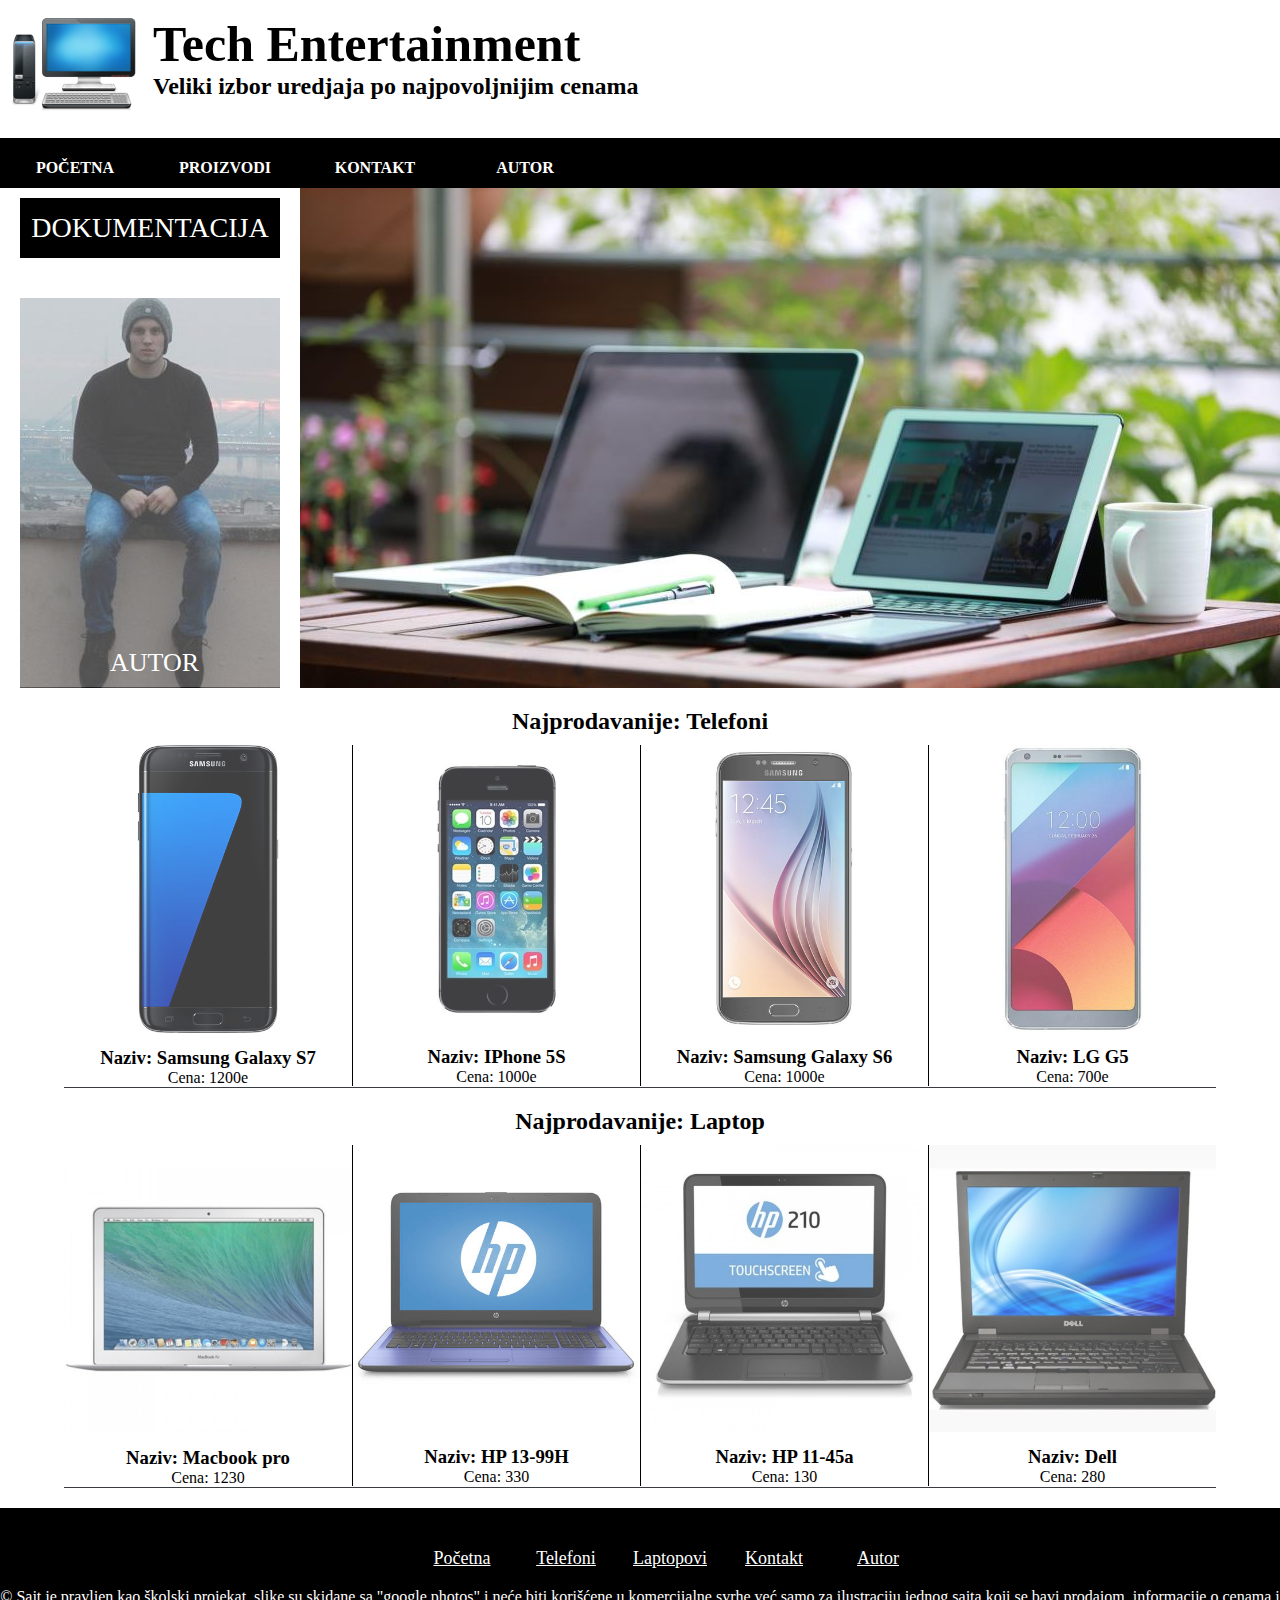
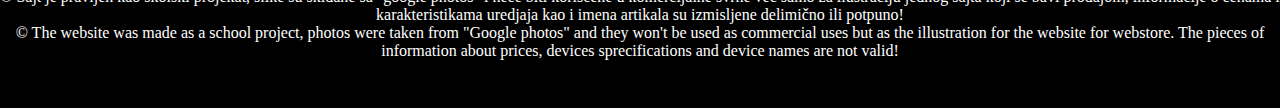
<file: index.html>
<!DOCTYPE html>
<html>
	<head>
		<title>Tech Entertainment | Najprodavaniji laptopovi i telefoni</title>
		<meta charset="UTF-8">
		<meta name="description" content="Tech Entertainment veliki izbor: laptopovi i telefoni"/>
		<meta name="keywords" content="Tech, Entertainment, Laptopovi, Telefoni, Tech Entertainment"/>
		<link rel="stylesheet" type="text/css" href="style.css"/>
		<link rel="shortcut icon" href="images/logo.ico"/>
		<script src="js/jquery-3.3.1.min.js"></script>
	</head>
	<body>
		<div id="header">
				<div id="logo">
					<a href="index.html"><img src="images/logo.png" alt="PC"/></a>
				</div>
				<div id="title">
					<h1>Tech Entertainment</h1>
					<h2>Veliki izbor uredjaja po najpovoljnijim cenama</h2>
				</div>
			</div>
		<div class="cleaner">
		</div>
			<div id="navigation">
				<ul id="menu">
					<li><a href="index.html" class="aktivan">Početna</a></li>
					<li><a href="#">Proizvodi</a>
						<ul>
							<li><a href="telefoni.html">Telefoni</a></li>
							<li><a href="laptop.html">Laptopovi</a></li>
						</ul>
					</li>
					<li><a href="kontakt.html">Kontakt</a></li>
					<li><a href="autor.html">Autor</a></li>
				</ul>
			</div>
			<div class="cleaner">
			</div>
		<div id="regionSlider">	
		<div id="pitanje">
			<div id="content">
				<a href="dokumentacija.pdf">DOKUMENTACIJA</a>
				<a href ="autor.html"><span>AUTOR</span><img src="images/autorIndex.jpeg"></a>
				
			</div>
		</div>
		<div id="slider">
			<img src="images/slider/1.jpg" alt="pc" class="show"/>
			<img src="images/slider/2.jpg" alt="pc"/>
			<img src="images/slider/3.jpg" alt="pc"/>
		</div>
		</div>
		<div class="cleaner">
		</div>
		<div id="sadrzaj">
			<div class="paket" id="najFon">	
			</div>
			<div class="cleaner">
			</div>
			<div class="paket" id="najLap">	
			</div>
			<div class="cleaner">
			</div>
			<div class="paket">	
			</div>
			<div class="cleaner">
			</div>
		</div>
		<div class="cleaner">
		</div>
		<div id="footer">
			<ul id="menuFooter">
				<li><a href="index.html">Početna</a></li>
				<li><a href="telefoni.html">Telefoni</a></li>
				<li><a href="laptop.html">Laptopovi</a></li>
				<li><a href="kontakt.html">Kontakt</a></li>
				<li><a href="autor.html">Autor</a></li>
			</ul>
			<p>&copy; Sajt je pravljen kao školski projekat, slike su skidane sa "google photos" i neće biti korišćene u komercijalne svrhe već samo za ilustraciju jednog sajta koji se bavi prodajom, informacije o cenama i karakteristikama uredjaja kao i imena artikala su izmisljene delimično ili potpuno! </br>
			&copy; The website was made as a school project, photos were taken from "Google photos" and they won't be used as commercial uses but as the illustration for the website for webstore. The pieces of information about prices, devices sprecifications and device names are not valid! </p>
			
		</div>
		
		<script type="text/javascript" src="js/index.js"></script>
		<script type="text/javascript" src="js/script.js"></script>
	</body>
</html>
</file>
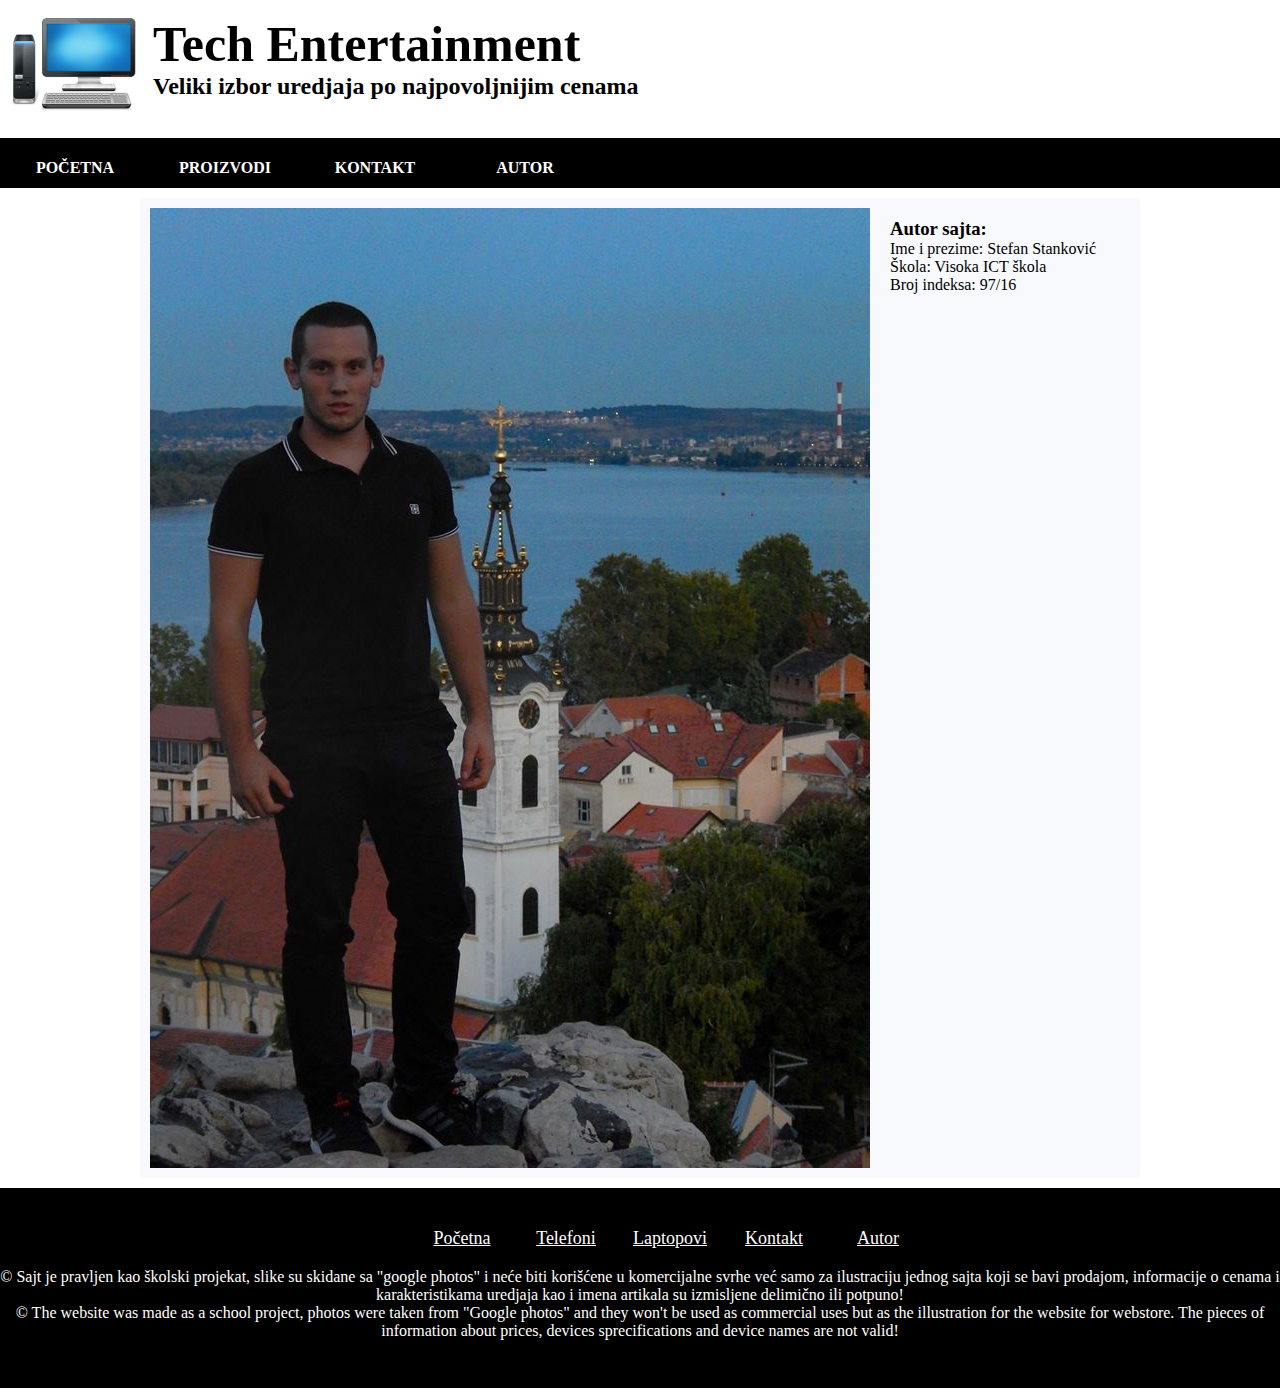
<file: autor.html>
<!DOCTYPE html>
<html>
	<head>
		<title>Tech Entertainment | Autor, Ime i prezime</title>
		<meta charset="UTF-8">
		<meta name="description" content="Autor Tech Entertainment ime i prezime, broj indeksa"/>
		<meta name="keywords" content="Tech, Entertainment, Autor, Ime, Prezime"/>
		<link rel="stylesheet" type="text/css" href="style.css"/>
		<link rel="shortcut icon" href="images/logo.ico"/>
		<script src="https://ajax.googleapis.com/ajax/libs/jquery/3.3.1/jquery.min.js"></script>
	</head>
	<body>
		<div id="header">
				<div id="logo">
					<a href="index.html"><img src="images/logo.png" alt="PC"/></a>
				</div>
				<div id="title">
					<h1>Tech Entertainment</h1>
					<h2>Veliki izbor uredjaja po najpovoljnijim cenama</h2>
				</div>
			</div>
		<div class="cleaner">
		</div>
			<div id="navigation">
				<ul id="menu">
					<li><a href="index.html" class="aktivan">Početna</a></li>
					<li><a href="#">Proizvodi</a>
						<ul>
							<li><a href="telefoni.html">Telefoni</a></li>
							<li><a href="laptop.html">Laptopovi</a></li>
						</ul>
					</li>
					<li><a href="kontakt.html">Kontakt</a></li>
					<li><a href="autor.html">Autor</a></li>
				</ul>
			</div>
			<div class="cleaner">
			</div>
			<div id="sadrzajAutor">
				<div id="slika">
					<img src="images/autor.jpg" alt="stefan stankovic"/>
				</div>
				<div id="Detalji">
					<h3>Autor sajta:</h3>
					<p>Ime i prezime: Stefan Stanković</p>
					<p>Škola: Visoka ICT škola</p>
					<p>Broj indeksa: 97/16</p>
				</div>
			</div>
			<div class="cleaner">
			</div>
			<div id="footer">
			<ul id="menuFooter">
				<li><a href="index.html">Početna</a></li>
				<li><a href="telefoni.html">Telefoni</a></li>
				<li><a href="laptop.html">Laptopovi</a></li>
				<li><a href="kontakt.html">Kontakt</a></li>
				<li><a href="autor.html">Autor</a></li>
			</ul>
			<p>&copy; Sajt je pravljen kao školski projekat, slike su skidane sa "google photos" i neće biti korišćene u komercijalne svrhe već samo za ilustraciju jednog sajta koji se bavi prodajom, informacije o cenama i karakteristikama uredjaja kao i imena artikala su izmisljene delimično ili potpuno! </br>
			&copy; The website was made as a school project, photos were taken from "Google photos" and they won't be used as commercial uses but as the illustration for the website for webstore. The pieces of information about prices, devices sprecifications and device names are not valid! </p>
		</div>
		<script type="text/javascript" src="js/script.js"></script>
	</body>
</html>
</file>
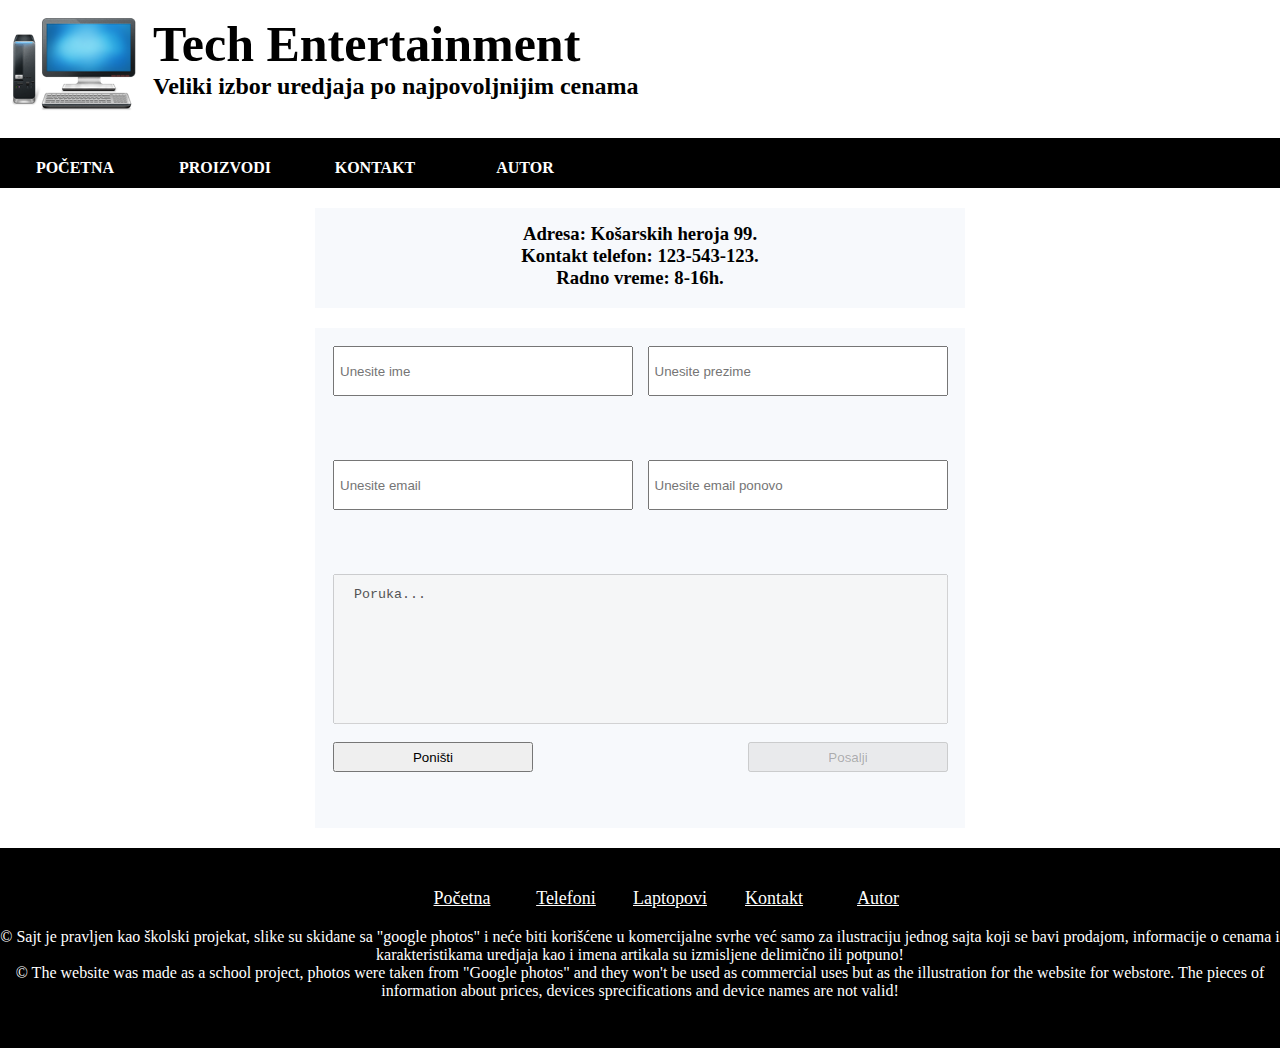
<file: kontakt.html>
<!DOCTYPE html>
<html>
	<head>
		<title>Tech Entertainment | Kontakt, adresa i radno vreme</title>
		<meta charset="UTF-8">
		<meta name="description" content="Tech Entertainment kontakt, adresa i radno vreme"/>
		<meta name="keywords" content="Tech, Entertainment, kontakt, adresa, radno vreme"/>
		<link rel="stylesheet" type="text/css" href="style.css"/>
		<link rel="shortcut icon" href="images/logo.ico"/>
		<script src="https://ajax.googleapis.com/ajax/libs/jquery/3.3.1/jquery.min.js"></script>
	</head>
	<body>
		<div id="header">
				<div id="logo">
					<a href="index.html"><img src="images/logo.png" alt="PC"/></a>
				</div>
				<div id="title">
					<h1>Tech Entertainment</h1>
					<h2>Veliki izbor uredjaja po najpovoljnijim cenama</h2>
				</div>
			</div>
		<div class="cleaner">
		</div>
			<div id="navigation">
				<ul id="menu">
					<li><a href="index.html" class="aktivan">Početna</a></li>
					<li><a href="#">Proizvodi</a>
						<ul>
							<li><a href="telefoni.html">Telefoni</a></li>
							<li><a href="laptop.html">Laptopovi</a></li>
						</ul>
					</li>
					<li><a href="kontakt.html">Kontakt</a></li>
					<li><a href="autor.html">Autor</a></li>
				</ul>
			</div>
			<div class="cleaner">
			</div>
				<div id="info">
					<h3>Adresa: Košarskih heroja 99.</h3>
					<h3>Kontakt telefon: 123-543-123. </h3>
					<h3>Radno vreme: 8-16h. </h3>
				</div>
				<div id="kontakt">
					<form>
						<table>
							<tr>
								<td>
									<input type="text" id="ime" placeholder="Unesite ime" sveTacno="0"/>
									<div id="loseIme">
									</div>
								</td>
								<td>
									<input type="text" id="prezime" placeholder="Unesite prezime" sveTacno="0"/>
									<div id="losePrezime">
									</div>
								</td>
							</tr>
							<tr>
								<td>
									<input type="text" id="email" placeholder="Unesite email" sveTacno="0"/>
									<div id="losEmail">
									</div>
								</td>
								<td>
									<input type="text" id="emailPonovo" placeholder="Unesite email ponovo" sveTacno="0"/>
									<div id="losEmailPonovo">
									</div>
								</td>
							</tr>
							<tr>
								<td colspan="2">
									<textarea id="textpolje" disabled>Poruka...</textarea>
								</td>
							</tr>
							<tr>
								<td>
									<input type="reset" value="Poništi"/>
								</td>
								<td>
									<input type="button" id="potvrdi" value="Posalji" disabled />
								</td>
								
							</tr>
							
						</table>
					</form>
				</div>	
		<div id="footer">
			<ul id="menuFooter">
				<li><a href="index.html">Početna</a></li>
				<li><a href="telefoni.html">Telefoni</a></li>
				<li><a href="laptop.html">Laptopovi</a></li>
				<li><a href="kontakt.html">Kontakt</a></li>
				<li><a href="autor.html">Autor</a></li>
			</ul>
			<p>&copy; Sajt je pravljen kao školski projekat, slike su skidane sa "google photos" i neće biti korišćene u komercijalne svrhe već samo za ilustraciju jednog sajta koji se bavi prodajom, informacije o cenama i karakteristikama uredjaja kao i imena artikala su izmisljene delimično ili potpuno! </br>
			&copy; The website was made as a school project, photos were taken from "Google photos" and they won't be used as commercial uses but as the illustration for the website for webstore. The pieces of information about prices, devices sprecifications and device names are not valid! </p>
		</div>
		<script type="text/javascript" src="js/kontakt.js"></script>
		<script type="text/javascript" src="js/script.js"></script>
	</body>
</html>
</file>
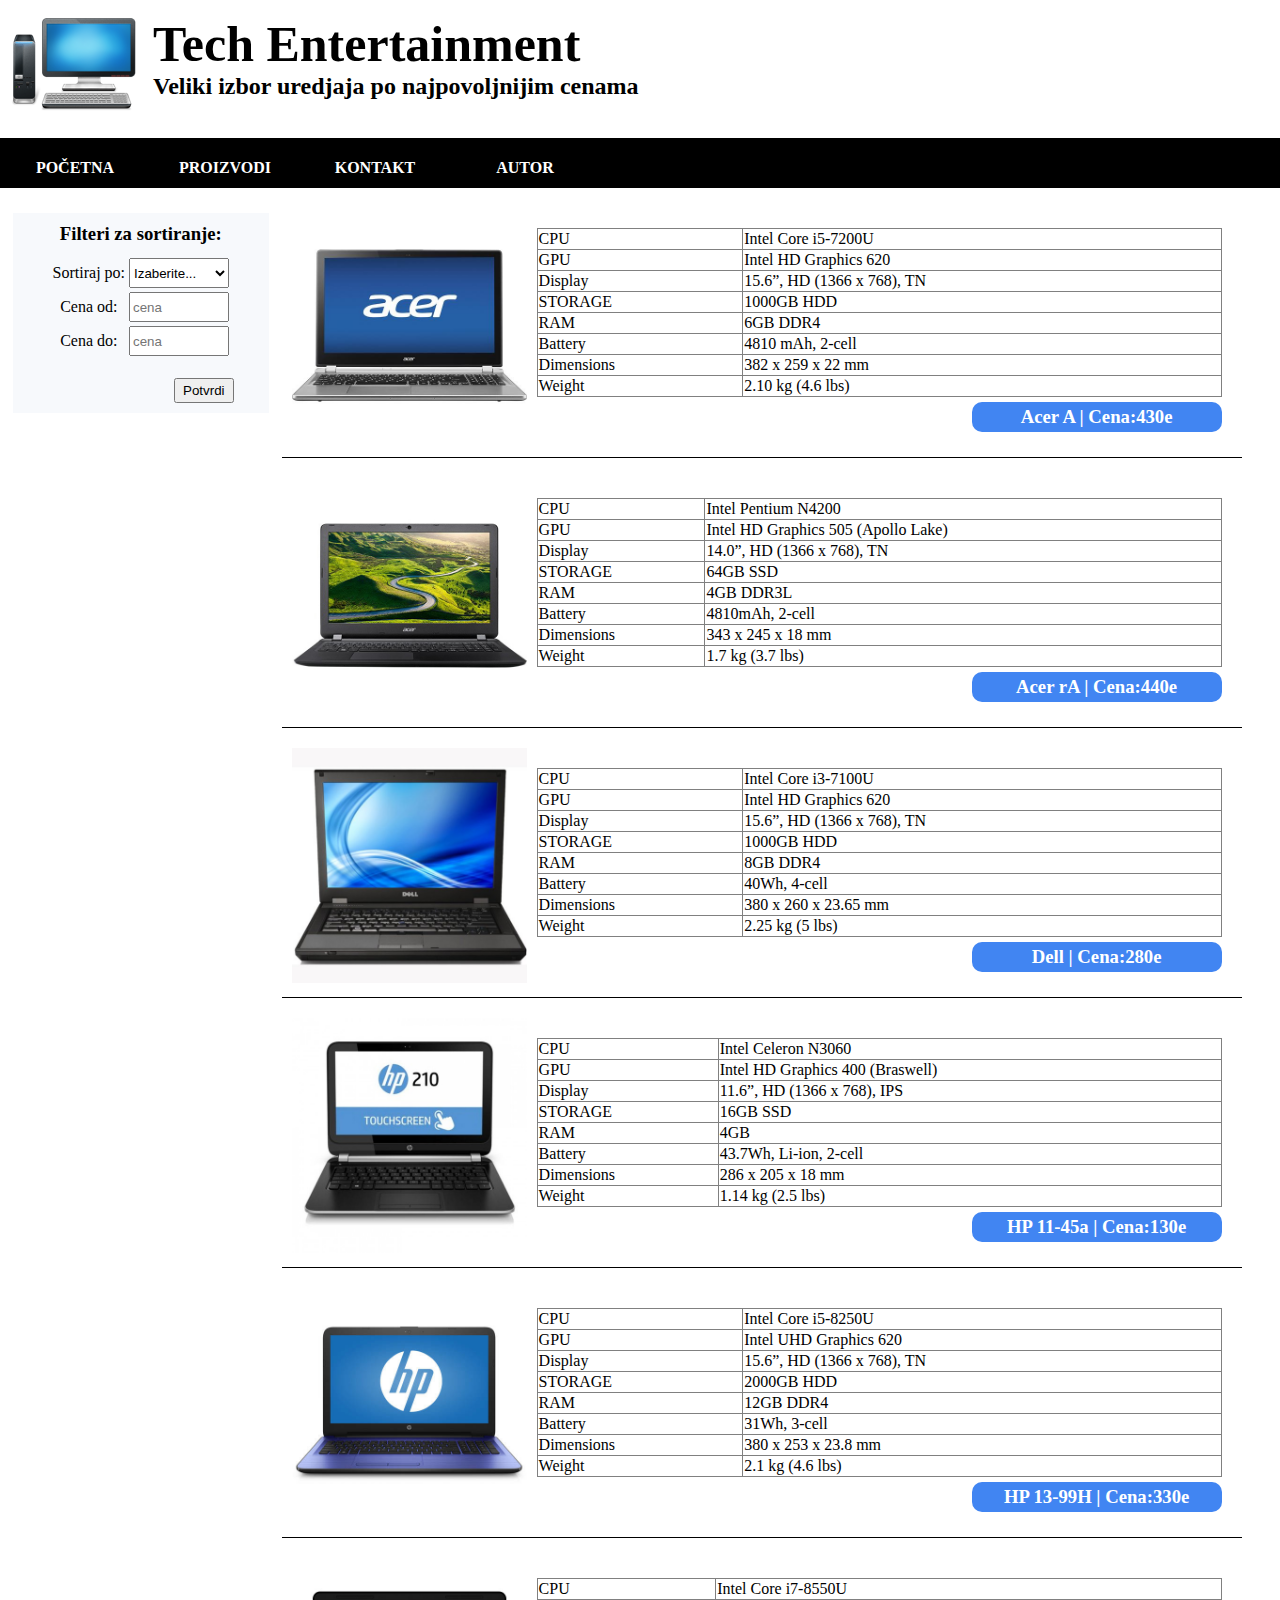
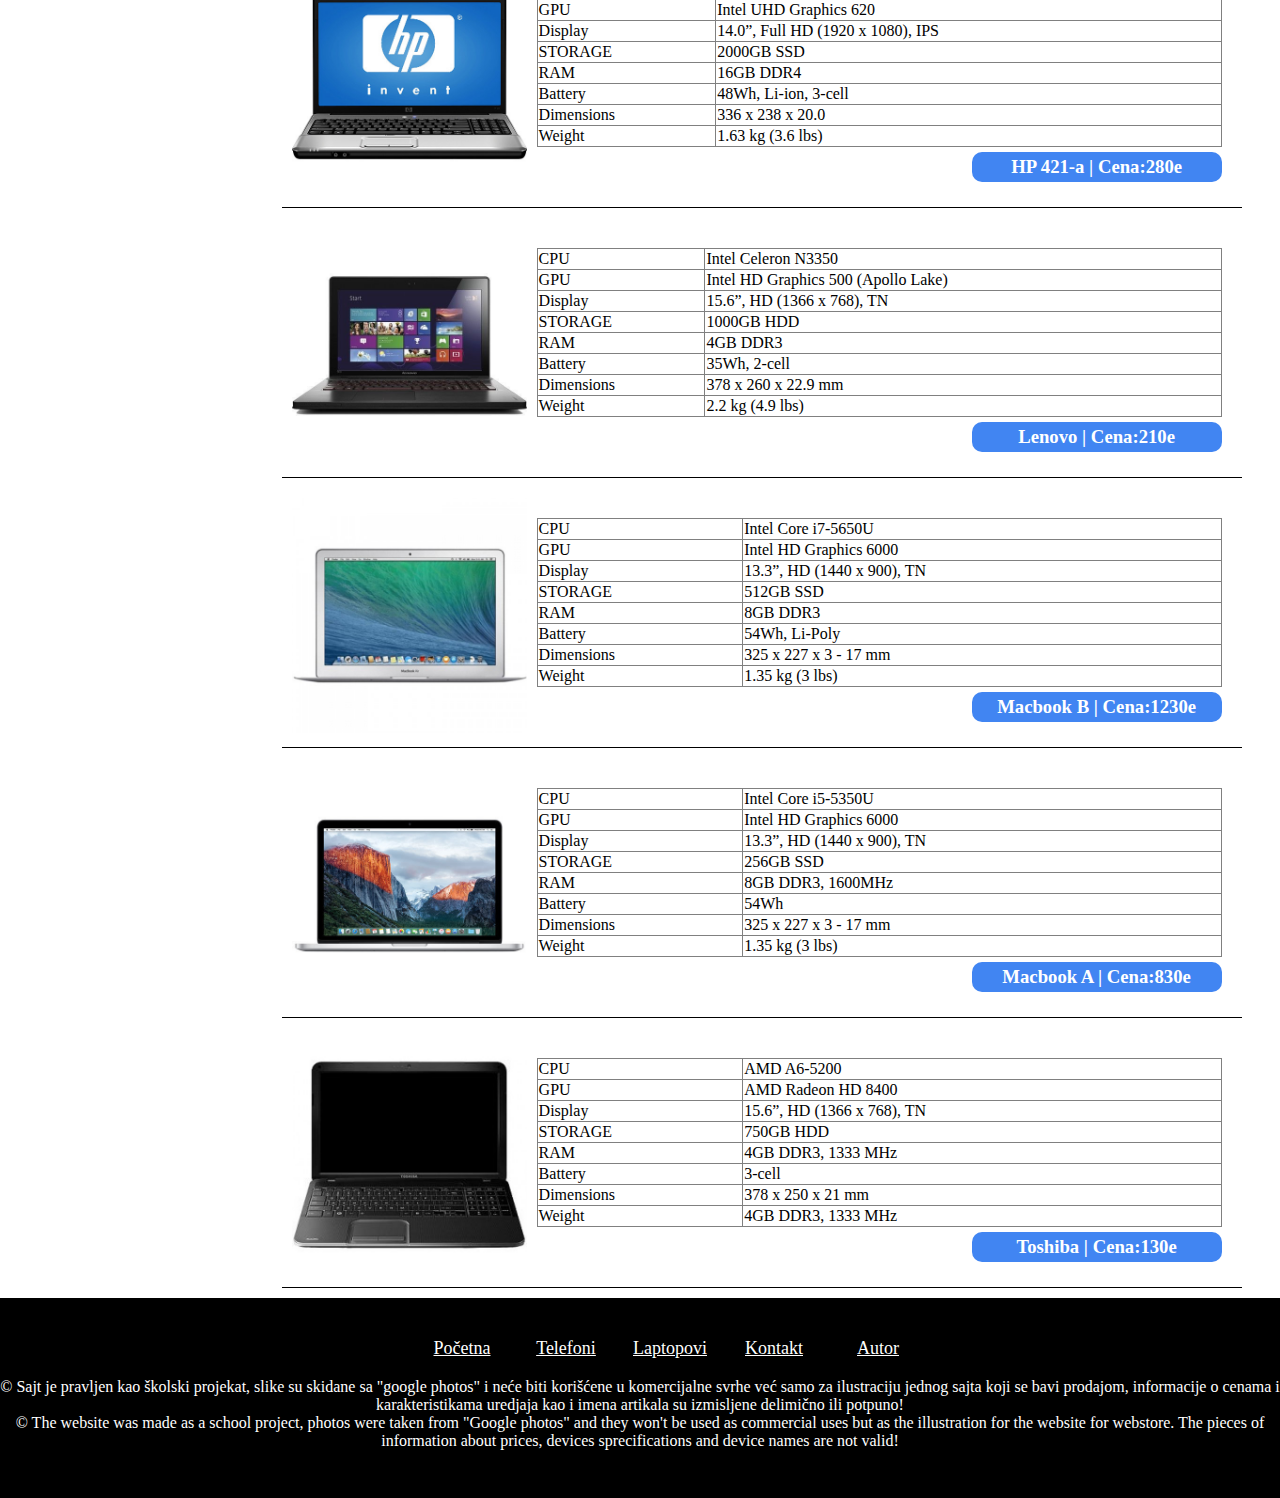
<file: laptop.html>
<!DOCTYPE html>
<html>
	<head>
		<title>Tech Entertainment | Najpovoljnije cene laptopova</title>
		<meta charset="UTF-8">
		<meta name="description" content="Veliki izbor laptopova po najovoljnijim cenama"/>
		<meta name="keywords" content="Tech, Entertainment, laptopovi, veliki, izbor"/>
		<link rel="stylesheet" type="text/css" href="style.css"/>
		<link rel="shortcut icon" href="images/logo.ico"/>
		<script src="https://ajax.googleapis.com/ajax/libs/jquery/3.3.1/jquery.min.js"></script>
	</head>
	<body>
		<div id="header">
				<div id="logo">
					<a href="index.html"><img src="images/logo.png" alt="PC"/></a>
				</div>
				<div id="title">
					<h1>Tech Entertainment</h1>
					<h2>Veliki izbor uredjaja po najpovoljnijim cenama</h2>
				</div>
			</div>
		<div class="cleaner">
		</div>
			<div id="navigation">
				<ul id="menu">
					<li><a href="index.html">Početna</a></li>
					<li><a href="#" class="aktivan">Proizvodi</a>
						<ul>
							<li><a href="telefoni.html" >Telefoni</a></li>
							<li><a href="laptop.html">Laptopovi</a></li>
						</ul>
					</li>
					<li><a href="kontakt.html">Kontakt</a></li>
					<li><a href="autor.html">Autor</a></li>
				</ul>
			</div>
			<div class="cleaner">
			</div>
			<div id="sortbox">
				<h3>Filteri za sortiranje:</h3>
				
				<table>
					<tr>
						<td>
							<p>Sortiraj po:</p>
						</td>
						<td>
							<select id="sortiranje">
								<option value="0"> Izaberite... </option>
								<option value="1"> Ceni rastuće</option>
								<option value="2"> Ceni opadajuće</option>
								<option value="3"> Nazivu A-Z</option>
								<option value="4"> Nazivu Z-A</option>
							</select>
						</td>
					</tr>
					<tr>
						<td>
							<p>Cena od:</p>
						</td>
						<td>
							<input type="text" id="cenaOd" placeholder="cena"/>
						</td>
					</tr>
					<tr>
						<td>
							<p>Cena do:</p>
						</td>
						<td>
							<input type="text" id="cenaDo" placeholder="cena"/>
						</td>
					</tr>
					<tr>
					<td>
					</td>
					</tr>
				</table>
					<input type="button" id="potvrdiFilter" value="Potvrdi"/>
			</div>
			<div id="kontejner">
				
			</div>
			</div>
			<div class="cleaner">
			</div>
			<div id="footer">
			<ul id="menuFooter">
				<li><a href="index.html">Početna</a></li>
				<li><a href="telefoni.html">Telefoni</a></li>
				<li><a href="laptop.html">Laptopovi</a></li>
				<li><a href="kontakt.html">Kontakt</a></li>
				<li><a href="autor.html">Autor</a></li>
			</ul>
			<p>&copy; Sajt je pravljen kao školski projekat, slike su skidane sa "google photos" i neće biti korišćene u komercijalne svrhe već samo za ilustraciju jednog sajta koji se bavi prodajom, informacije o cenama i karakteristikama uredjaja kao i imena artikala su izmisljene delimično ili potpuno! </br>
			&copy; The website was made as a school project, photos were taken from "Google photos" and they won't be used as commercial uses but as the illustration for the website for webstore. The pieces of information about prices, devices sprecifications and device names are not valid! </p>
			
		</div>
		<script type="text/javascript" src="js/laptop.js"></script>
		<script type="text/javascript" src="js/script.js"></script>
	</body>
</html>
</file>
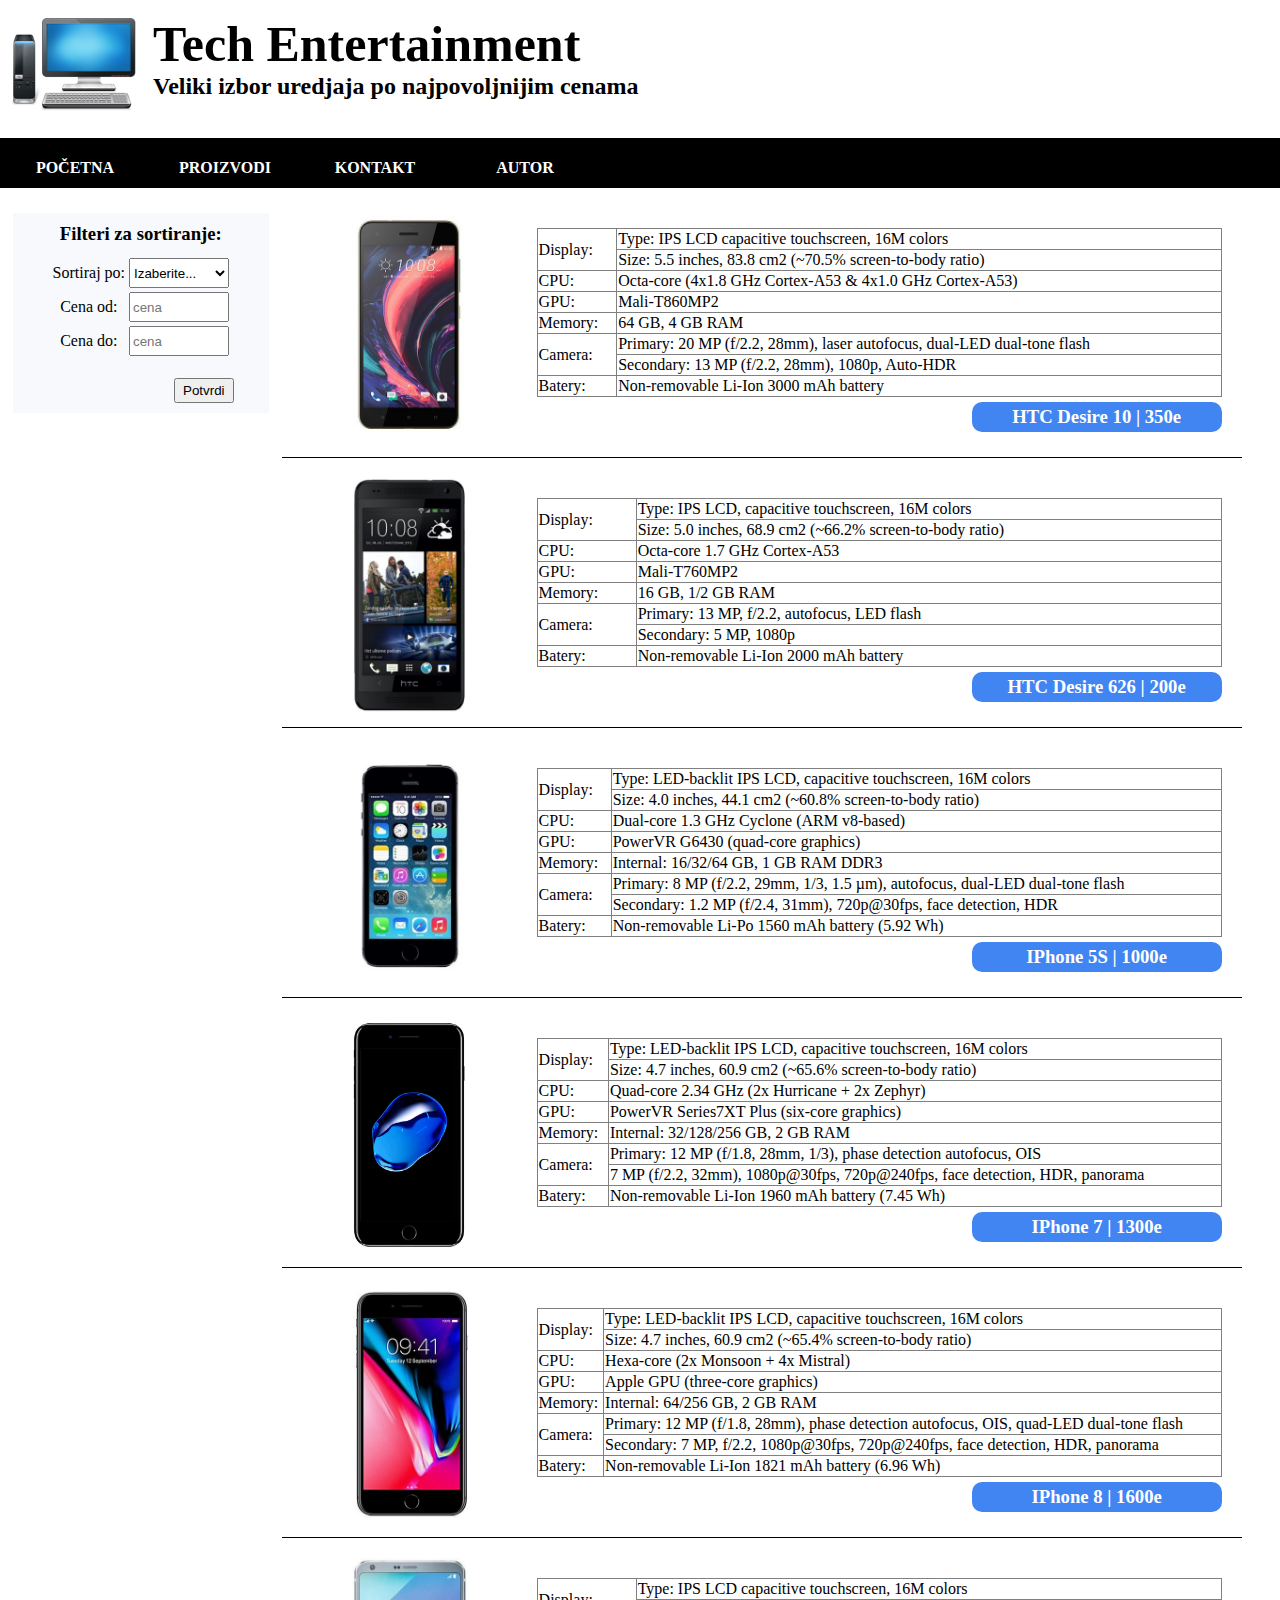
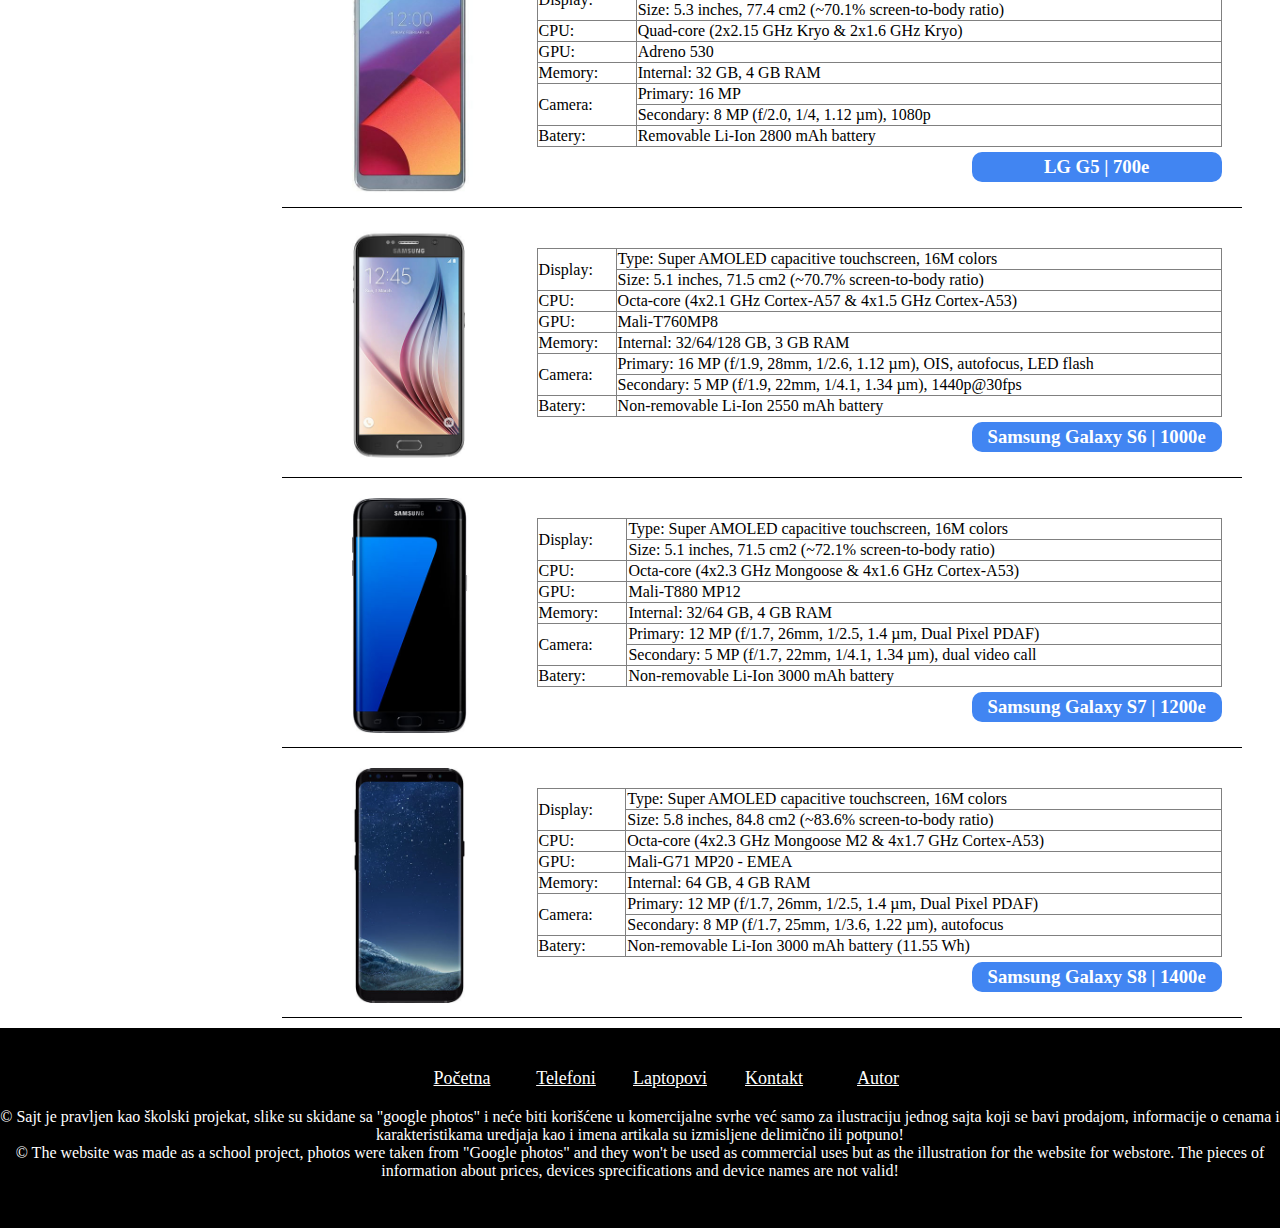
<file: telefoni.html>
<!DOCTYPE html>
<html>
	<head>
		<title>Tech Entertainment | Najpovoljnija cena telefona</title>
		<meta charset="UTF-8">
		<meta name="description" content="Veliki izbor telefona po najovoljnijim cenama"/>
		<meta name="keywords" content="Tech, Entertainment, telefoni, veliki, izbor"/>
		<link rel="stylesheet" type="text/css" href="style.css"/>
		<link rel="shortcut icon" href="images/logo.ico"/>
		<script src="js/jquery-3.3.1.min.js"></script>
	</head>
	<body>
		<div id="header">
				<div id="logo">
					<a href="index.html"><img src="images/logo.png" alt="PC"/></a>
				</div>
				<div id="title">
					<h1>Tech Entertainment</h1>
					<h2>Veliki izbor uredjaja po najpovoljnijim cenama</h2>
				</div>
			</div>
		<div class="cleaner">
		</div>
			<div id="navigation">
				<ul id="menu">
					<li><a href="index.html">Početna</a></li>
					<li><a href="#" class="aktivan">Proizvodi</a>
						<ul>
							<li><a href="telefoni.html" >Telefoni</a></li>
							<li><a href="laptop.html">Laptopovi</a></li>
						</ul>
					</li>
					<li><a href="kontakt.html">Kontakt</a></li>
					<li><a href="autor.html">Autor</a></li>
				</ul>
			</div>
			<div class="cleaner">
			</div>
			<div id="sortbox">
				<h3>Filteri za sortiranje:</h3>
				
				<table>
					<tr>
						<td>
							<p>Sortiraj po:</p>
						</td>
						<td>
							<select id="sortiranje">
								<option value="0"> Izaberite... </option>
								<option value="1"> Ceni rastuće</option>
								<option value="2"> Ceni opadajuće</option>
								<option value="3"> Nazivu A-Z</option>
								<option value="4"> Nazivu Z-A</option>
							</select>
						</td>
					</tr>
					<tr>
						<td>
							<p>Cena od:</p>
						</td>
						<td>
							<input type="number" id="cenaOd" placeholder="cena"/>
						</td>
					</tr>
					<tr>
						<td>
							<p>Cena do:</p>
						</td>
						<td>
							<input type="number" id="cenaDo" placeholder="cena"/>
						</td>
					</tr>
					<tr>
					<td>
					</td>
					</tr>
				</table>
					<input type="button" id="potvrdiFilter" value="Potvrdi"/>
			</div>
			<div id="kontejner">
			 
			</div>
			<div class="cleaner">
			</div>
		<div id="footer">
			<ul id="menuFooter">
				<li><a href="index.html">Početna</a></li>
				<li><a href="telefoni.html">Telefoni</a></li>
				<li><a href="laptop.html">Laptopovi</a></li>
				<li><a href="kontakt.html">Kontakt</a></li>
				<li><a href="autor.html">Autor</a></li>
			</ul>
			<p>&copy; Sajt je pravljen kao školski projekat, slike su skidane sa "google photos" i neće biti korišćene u komercijalne svrhe već samo za ilustraciju jednog sajta koji se bavi prodajom, informacije o cenama i karakteristikama uredjaja kao i imena artikala su izmisljene delimično ili potpuno! </br>
			&copy; The website was made as a school project, photos were taken from "Google photos" and they won't be used as commercial uses but as the illustration for the website for webstore. The pieces of information about prices, devices sprecifications and device names are not valid! </p>
			
		</div>
		<script type="text/javascript" src="js/telefoni.js"></script>
		<script type="text/javascript" src="js/script.js"></script>
	</body>
</html>
</file>
<file: style.css>
*
{
	margin:0 auto;
	padding:0 auto;
	box-sizing:border-box;
}
#header{
	width:100%;
	height:138px;
	background-color:#fff;
	
}
#logo{
	float:left;
	margin-left:10px;
}
#title{
	width:500px;
	float:left;
	margin:15px;
}
body{
	background-color:#fff;
}
.cleaner
{
	clear:both;
}
h1{
	font-size:50px;
	color:#000000;
}
h2, h3, p{
	color:#000;
}
p{
	font-size:16px;
}
a{
	text-decoration:none;
}

#navigation{
	background-color:#000;
	width:100%;
	height:50px;
	
}
#navigation ul li{
	display:inline-block;
	width:150px;
	height:50px;
	line-height:50px;
	text-align:center;
	font-weight:bold;
	text-transform:uppercase;
	
}

#navigation ul li a{
	display:inherit;
	width:150px;
	height:50px;
	background-color:#000;
	color:#fff;
}


#navigation ul li a:hover{
	background-color:#f7f9fc;
	color:#000;
}
.aktivan{
	background-color:#4185f2;
	color:#000;
}

#regionSlider{
	width:1300px;
	height:300px;
	
}

#pitanje{
	width:300px;
	height:500px;
	float:left;
	padding:10px;
	background-color:#fff;
}
#content{
	width:260px;
	height:490px;
	border-bottom:1px solid #383b3f;
}
#content a:first-of-type
{
	display:block;
	width:260px;
	height:60px;
	background-color:#000;
	color:#fff;
	line-height:60px;
	text-align:center;
	font-size:28px;
	margin-bottom:10px;
}
#content a:first-of-type:hover
{
	background-color:#f7f9fc;
	color:#000;
}
#content a img
{
	opacity:0.7;
	box-sizing:borer-box;
}
#content a img:hover
{
	opacity:1;
	box-sizing:borer-box;
}
#content span
{
	position:relative;
	z-index:1;
	top:380px;
	left:90px;
	color:#fff;
	font-size:26px;
}
#slider{
	float:right;
	width:1000px;
	overflow: hidden;
	height:500px;
}
#photos img {
  display: none;
}

#photos .show {
  display: inline;
}
.paket{
	width:90%;
	padding-top:10px;
	border:none;
}
#sadrzaj > .paket ~ .paket {
	border-top:1px solid #383b3f;
}

.naslov{
	width:100%;
	text-align:center;
	margin-top:10px;
}
.naslov h2{
	color:#000;
}
.box{
	width:25%;
	margin-top:10px;
	float:left;
	border:none;
	
}
.paket > .box ~ .box {
	
	border-left:1px solid #000;
}
.slika
{
	width:100%;
	opacity:0.75;
}
.boxSadrzaj
{
	width:100%;
	margin-top:10px;
	text-align:center;
}

#footer{
	width:100%;
	height:200px;
	background-color:#000;
	text-align:center;
	margin-top:10px;
	
}
#footer p{
	margin-top:20px;
	color: white;
}
#menuFooter{
	 list-style: none;
}
#menuFooter li {
	display:inline-block;
	width:100px;
	height:30px;
}
#menuFooter li a{
	display:inline-block;
	color:#fff;
	text-decoration:none;
	width:100px;
	height:30px;
	text-decoration:underline;
	margin-top:40px;
	margin-left:10px;
	font-size:18px;
}
#menuFooter li a:hover{
	color:#383b3f;
}

#menu {
  position: absolute;
}

#menu, #menu ul {
  padding: 0;
  margin: 0;
  list-style: none;
}

#menu li {
  float: left;
  background: #000;
  color:#fff;
}

#menu a {
  display: block;
  padding: 5px;
  width: 130px;
  
}

#menu li ul {
  position: absolute;
  left: -999em;
  width: 140px;
}
#menu li:hover ul, #menu li ul:hover {
  left:auto;
  color:fff;
}

#sortbox{
	width:20%;
	height:200px;
	margin-top:25px;
	float:left;
	margin-left:1%;
	padding:10px;
	background-color:#f7f9fc;
	text-align:center;
}

#kontejner{
	width:75%;
	height:inherit;
	float:right;
	margin-right:3%;
	box-sizing: border-box;
}
.kutija{
	width:100%;
	margin-top:10px;
	padding:10px;
	background-color:white;
	border-bottom:1px solid #000;
}
.kutijaSadrzaj{
	display:block;
	width:75%;
	float:right;
	padding:10px;
	text-align:center;
}

.kutijaSadrzaj p{
	float:left;
}
.kutijaSadrzaj h3{
	display: block;
	width:250px;
	height:30px;
	line-height:30px;
	text-align:center;
	
	background-color:#4185f2;
	margin-top:5px;
	border-radius:10px;
	color:#fff;
	float:right;
}
.kutijaSadrzaj table{
	margin-top:10px;
	float:right;
	border-collapse: collapse;
	

}
#sortbox table{
	margin-top:10px;
}
#sortiranje{
	width:100px;
	height:30px;
	
}

#cenaOd{
	width:100px;
	height:30px;
}
	
#cenaDo{
	width:100px;
	height:30px;
}
#potvrdiFilter{
	float:right;
	margin-top:15px;
	margin-right:25px;
	width:60px;
	height:25px;
}

#kontakt{
	width:650px;
	height:500px;
	background-color:#f7f9fc;
	margin-top:20px;
	margin-bottom:20px;
	padding:10px;
}

#kontakt input[type=text]{
	width:300px;
	height:50px;
	margin:5px;
	padding:5px;
}

#kontakt input[type=reset]{
	width:200px;
	height:30px;
	margin:5px;
	padding:5px;
}
#kontakt input[type=button]{
	width:200px;
	height:30px;
	margin:5px;
	padding:5px;
	float:right;
}


textarea{
	width: 615px;
    height: 150px;
	margin:5px;
    padding: 12px 20px;
    box-sizing: border-box;
    resize: none;
}

#loseIme{
	width:300px;
	height:50px;
	font-size:12px;
	color:#ff0000;
	visibility:hidden;
	padding:3px;
}

#losePrezime{
	width:300px;
	height:50px;
	padding:3px;
	font-size:13px;
	visibility:hidden;
	color:#ff0000;
}

#losEmail{
	width:300px;
	height:50px;
	font-size:13px;
	visibility:hidden;
	padding:3px;
	color:#ff0000;
}

#losEmailPonovo{
	width:300px;
	height:50px;
	font-size:13px;
	visibility:hidden;
	padding:3px;
	color:#ff0000;
}
#info{
	width:650px;
	height:100px;
	background-color:#f7f9fc;
	margin-top:20px;
	margin-bottom:20px;
	padding:15px;
	text-align:center;
}

#sadrzajAutor	
{
	width:1000px;
	height:980px;
	margin-top:10px;
	padding:10px;
	background-color:#f7f9fc;
}
#slika
{
	width:720px;
	height:960px;
	float:left;
}	
#Detalji
{
	width:250px;
	height:300px;
	float:right;
	padding:10px;
}
</file>
